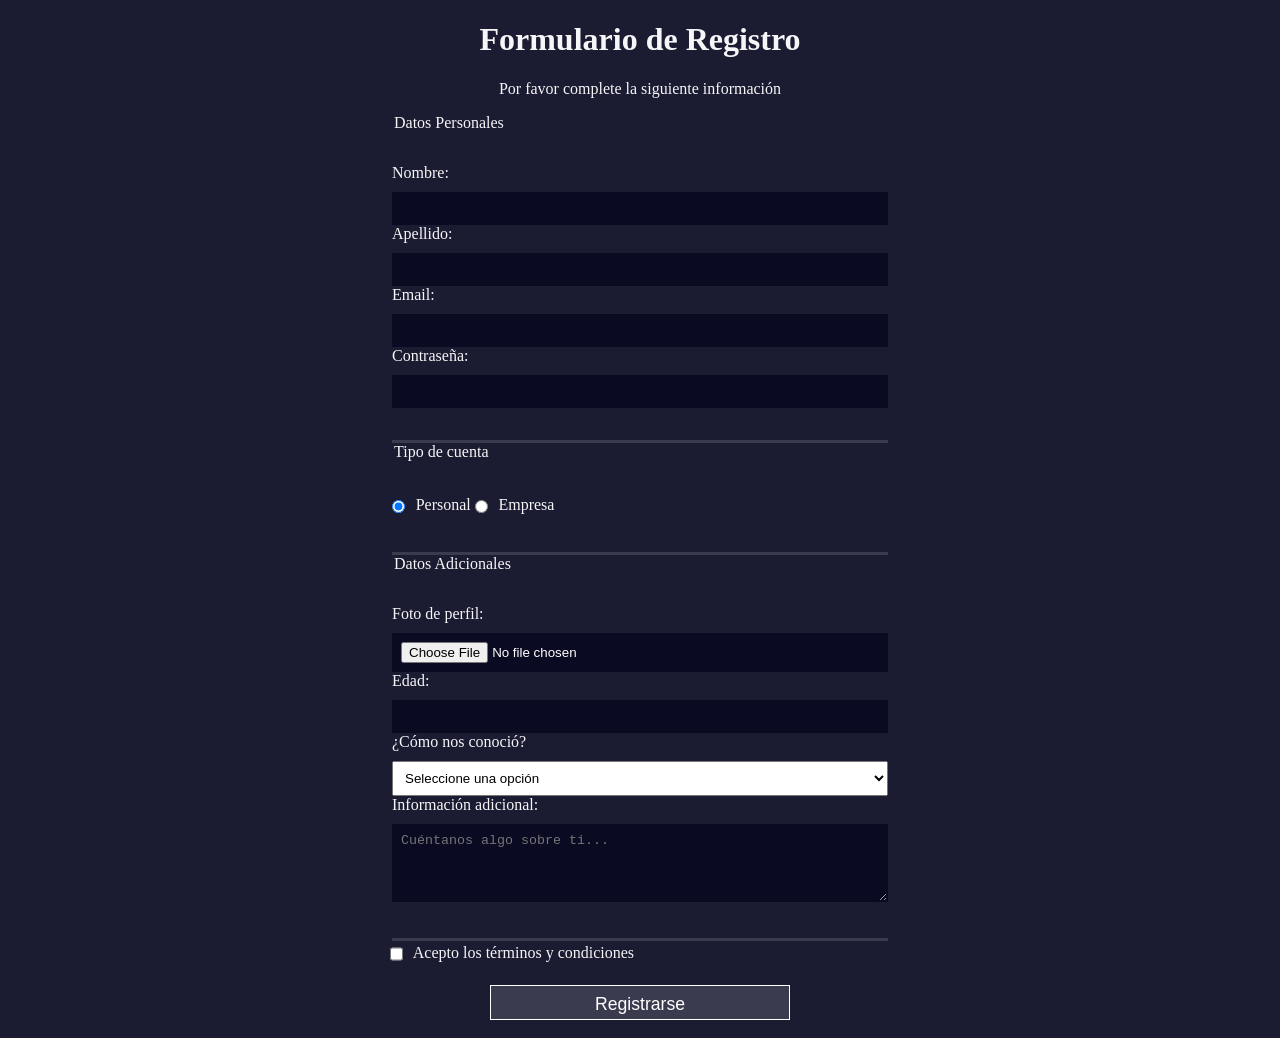
<file: practica-programada-1/primera-parte/index.html>
<!doctype html>
<html>
  <head>
    <meta charset="UTF-8" />
    <title>Primera Parte</title>
    <link rel="stylesheet" href="styles.css" />
  </head>
  <body>
    <h1>Formulario de Registro</h1>

    <p>Por favor complete la siguiente información</p>

    <form>
      <fieldset>
        <legend>Datos Personales</legend>
        <label>
          Nombre:
          <input id="nombre" name="nombre" type="text" required />
        </label>

        <label>
          Apellido:
          <input id="apellido" name="apellido" type="text" required />
        </label>

        <label>
          Email:
          <input id="email" name="email" type="email" required />
        </label>

        <label>
          Contraseña:
          <input id="password" name="password" type="password" required />
        </label>
      </fieldset>

      <fieldset>
        <legend>Tipo de cuenta</legend>

        <label>
          <input
            type="radio"
            name="tipo-cuenta"
            value="personal"
            class="inline"
            checked
          />
          Personal
        </label>

        <label>
          <input
            type="radio"
            name="tipo-cuenta"
            value="empresa"
            class="inline"
          />
          Empresa
        </label>
      </fieldset>

      <fieldset>
        <legend>Datos Adicionales</legend>
        <label>
          Foto de perfil:
          <input id="foto" type="file" name="foto" />
        </label>

        <label>
          Edad:
          <input id="edad" type="number" name="edad" />
        </label>

        <label>
          ¿Cómo nos conoció?

          <select id="referencia" name="referencia">
            <option value="">Seleccione una opción</option>

            <option value="1">Redes sociales</option>

            <option value="2">Amigos</option>

            <option value="3">Internet</option>

            <option value="4">Algun Otro</option>
          </select>
        </label>

        <label>
          Información adicional:

          <textarea
            id="biografia"
            name="biografia"
            rows="4"
            placeholder="Cuéntanos algo sobre ti..."
          ></textarea>
        </label>
      </fieldset>

      <label>
        <input type="checkbox" class="inline" required />

        Acepto los términos y condiciones
      </label>

      <input type="submit" value="Registrarse" />
    </form>
  </body>
</html>
</file>
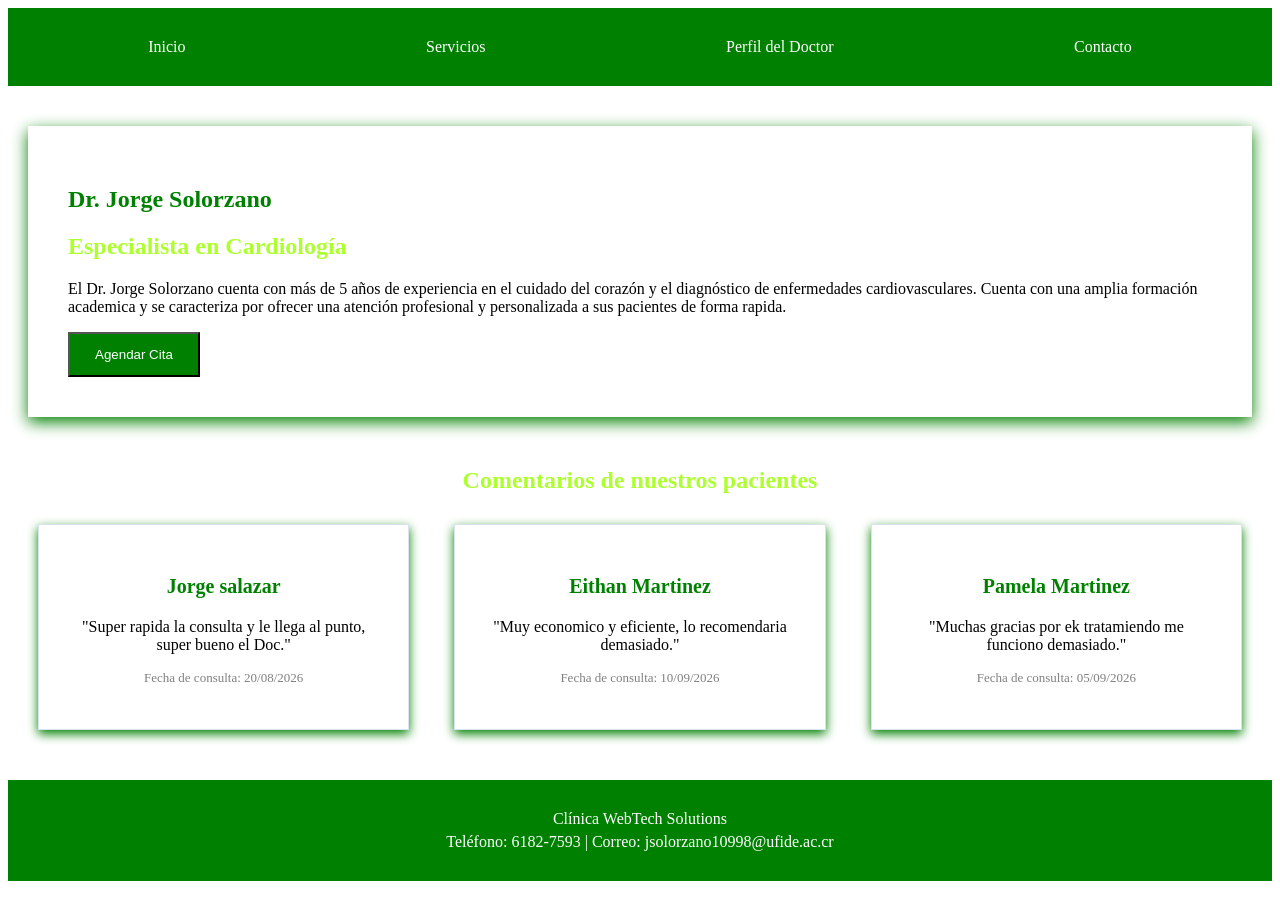
<file: practica-programada-1/segunda-parte/index.html>
<!doctype html>
<html lang="en">
  <head>
    <meta charset="UTF-8" />
    <link rel="stylesheet" href="styles.css" />
    <title>Segunda Parte</title>
  </head>
  <body>
    <nav class="navbar">
      <a href="#">Inicio</a>

      <a href="#servicios">Servicios</a>

      <a href="#perfil">Perfil del Doctor</a>

      <a href="#contacto">Contacto</a>
    </nav>

    <main>
      <section class="perfil-doctor" id="perfil">
        <div>
          <h1>Dr. Jorge Solorzano</h1>

          <h2>Especialista en Cardiología</h2>

          <p>
            El Dr. Jorge Solorzano cuenta con más de 5 años de experiencia en el
            cuidado del corazón y el diagnóstico de enfermedades
            cardiovasculares. Cuenta con una amplia formación academica y se
            caracteriza por ofrecer una atención profesional y personalizada a
            sus pacientes de forma rapida.
          </p>

          <button class="boton-cita">Agendar Cita</button>
        </div>
      </section>

      <section class="comentarios">
        <h2>Comentarios de nuestros pacientes</h2>

        <div class="contenedor-tarjetas">
          <article class="tarjeta">
            <h3>Jorge salazar</h3>

            <p class="comentario">
              "Super rapida la consulta y le llega al punto, super bueno el
              Doc."
            </p>

            <p class="fecha">Fecha de consulta: 20/08/2026</p>
          </article>

          <article class="tarjeta">
            <h3>Eithan Martinez</h3>

            <p class="comentario">
              "Muy economico y eficiente, lo recomendaria demasiado."
            </p>

            <p class="fecha">Fecha de consulta: 10/09/2026</p>
          </article>

          <article class="tarjeta">
            <h3>Pamela Martinez</h3>

            <p class="comentario">
              "Muchas gracias por ek tratamiendo me funciono demasiado."
            </p>

            <p class="fecha">Fecha de consulta: 05/09/2026</p>
          </article>
        </div>
      </section>
    </main>

    <footer id="contacto">
      <p>Clínica WebTech Solutions</p>

      <p>Teléfono: 6182-7593 | Correo: jsolorzano10998@ufide.ac.cr</p>
    </footer>
  </body>
</html>
</file>
<file: practica-programada-1/primera-parte/styles.css>
body {
  background-color: #1b1b32;
  color: #f5f6f7;
}

h1,
p {
  text-align: center;
}

form {
  max-width: 500px;
  margin: 0 auto;
}

fieldset {
  border: none;

  padding: 2rem 0;

  border-bottom: 3px solid #3b3b4f;
}

input,
textarea,
select {
  margin: 10px 0 0 0;

  width: 100%;
  min-height: 2em;

  box-sizing: border-box;
}

input,
textarea {
  background-color: #0a0a23;
  border: 1px solid #0a0a23;

  color: white;

  padding: 8px;
}

.inline {
  width: unset;

  margin: 0 0.5em 0 0;

  vertical-align: middle;
}

input[type="submit"] {
  display: block;

  width: 60%;

  margin: 1em auto;

  height: 2em;

  font-size: 1.1rem;

  background-color: #3b3b4f;

  border: 1px solid white;
}

input[type="submit"]:hover {
  background-color: #56566d;
}

select {
  padding: 8px;
}
</file>
<file: practica-programada-1/segunda-parte/styles.css>
.navbar {
  display: flex;

  justify-content: space-around;

  background-color: green;

  padding: 20px;
}

.navbar a {
  color: white;

  text-decoration: none;

  padding: 10px 15px;

  transition: 0.3s;
}

.navbar a:hover {
  background-color: greenyellow;

  color: white;
}

main {
  padding: 40px 20px;
}

.perfil-doctor {
  background-color: white;

  padding: 40px;

  box-shadow: 0 5px 15px green;

  margin-bottom: 50px;
}

h1 {
  color: green;
}

h2 {
  color: greenyellow;
}

.boton-cita {
  background-color: green;

  color: white;

  padding: 13px 25px;

  transition: 0.3s;
}

.boton-cita:hover {
  background-color: green;

  transform: translateY(-2px);
}

.comentarios {
  text-align: center;
}

.contenedor-tarjetas {
  display: flex;

  justify-content: space-between;

  gap: 25px;

  flex-wrap: wrap;
}

.tarjeta {
  flex: 1;

  min-width: 250px;

  background-color: white;

  padding: 30px;

  margin: 10px;

  border: 1px solid #d7e3ed;

  box-shadow: 0 4px 10px green;

  transition: 0.3s;
}

.tarjeta:hover {
  transform: translateY(-6px);

  box-shadow: 0 8px 20px green;
}

.tarjeta h3 {
  color: green;

  font-size: 20px;
}

.fecha {
  color: grey;

  font-size: 13px;
}

footer {
  background-color: green;

  color: white;

  text-align: center;

  padding: 25px;
}

footer p {
  margin: 5px;
}
</file>
